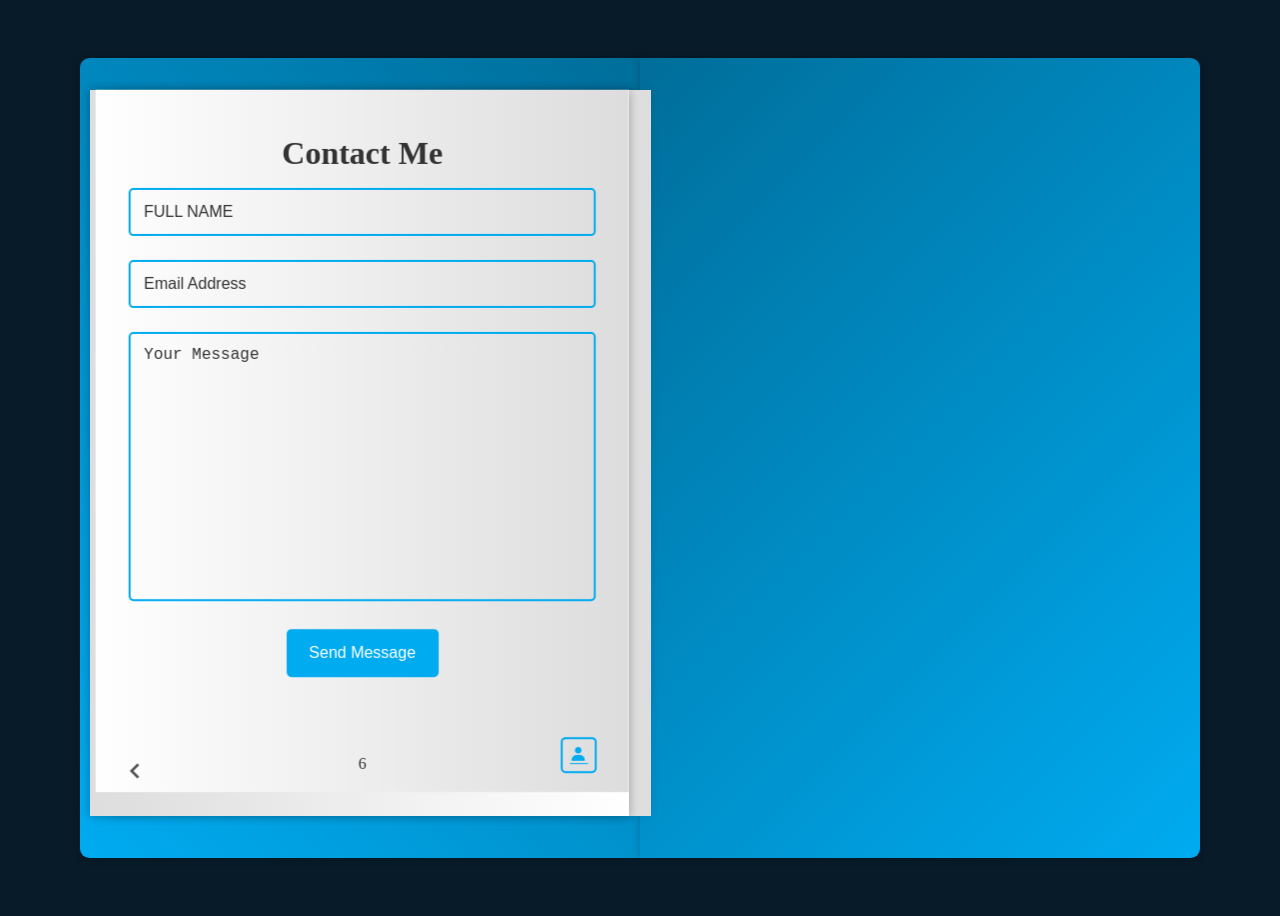
<file: index.html>
<!DOCTYPE html>
<html lang="en">
<head>
    <meta charset="UTF-8">
    <meta name="viewport" content="width=device-width, initial-scale=1.0">
    <title>Document</title>
    <meta http-equiv="X-UA-Compatible" content="IE-edge">
    <link rel="stylesheet" href="style.css">
    <link href='https://unpkg.com/boxicons@2.1.4/css/boxicons.min.css' rel='stylesheet'>
</head>
<body>
    <div class="wrapper">
        <div class="cover cover-left"></div>
        <div class="cover cover-right turn"></div>
        <div class="book">
            <div class="book-page page-left">
                <div class="profile-page">
                    <img src="IMAGES/WhatsApp Image 2023-11-01 at 15.25.43.jpeg" alt="">
                    <h1>varsha karanam</h1>
                    <h3>web developer</h3>
                    <div class="social-media">
                        <a href="https://github.com/Varshakaranam18"><i class='bx bxl-github'></i></a>
                            <a href="https://www.linkedin.com/in/varsha-karanam-a37a53289/"><i class='bx bxl-linkedin-square'></i></a>
                            

                    </div>
                    <p>Hi, I'm Varsha Karanam,Proficient in C/C++, Java, Python, and a range of web technologies (HTML, CSS, React, JavaScript, Angular, Express.js). Skilled in MongoDB, SQL, and certified in Docker/Kubernetes. Expertise in Numpy, Pandas, Tensorflow, and Pytorch for Speech Processing, Image Processing, Data Analysis, and NLP. Eager to apply this diverse skill set to drive real-world project success and contribute to your team.</p>
                    <div class="btn-box">
                        <a href="/Users/varshakaranam/Documents/personal portfolio/IMAGES/varsha karanam_resume.pdf" download="Varsha_Karanam_CV.pdf" class="btn">Download CV</a>
                        <a href="#" class="btn contact-me">Contact me</a>
                    </div>
                </div>

            </div>
            <div class="book-page page-right turn  " id="turn-1">
                <div class="page-front">
                    <h1 class="title">Education</h1>
                    <div class="workeduc-box">
                        <div class="workeduc-content">
                            <span class="year"><i class='bx bxs-calendar'></i>2023-2025</span>
                            <h3>Indiana University Bloomington</h3>
                            <p>Masters In Computer science</p>
                        </div>
                        <div class="workeduc-content">
                            <span class="year"><i class='bx bxs-calendar'></i>2019-2023</span>
                            <h3>SSN COLLEGE OF ENGINEERING</h3>
                            <p>Bachelor's In Information Technology</p>
                        </div>

                    </div>
                    <span class="number-page">1<span>
                        <span class="nextprev-btn" data-page="turn-1"><i class='bx bx-chevron-right'></i></span>
                </div>
                <div class="page-back">
                    <h1 class="title">Certifications</h1>
                    <div class="workeduc-box">
                        <div class="workeduc-content">
                            <span class="year"><i class='bx bxs-calendar'></i>2023</span>
                            <h3>Software Engineering Job Simulation</h3>
                            <p>SKILLS: Open Source Software, Software Engineering, Python</p>
                        </div>
                        <div class="workeduc-content">
                            <span class="year"><i class='bx bxs-calendar'></i>2022</span>
                            <h3>Web Development Bootcamp</h3>
                            <p>SKILLS: React.js, Express.js, Javascript, MongoDB</p>
                        </div>

                    </div>
                    <span class="number-page">2<span>
                        <span class="nextprev-btn back" data-page="turn-1"><i class='bx bx-chevron-left'></i></span>
                </div>

            </div>
            <div class="book-page page-right turn" id="turn-2">
                <div class="page-front">
                    <h1 class="title">
                        My Services
                    </h1>
                    <div class="services-box">
                        <div class="services-content">
                            <i class="bx bx-code-alt"></i>
                            <h3>Software Engineer</h3>
                            <p>"Versatile software engineer with proficiency across the development spectrum, delivering tailored solutions using cutting-edge technologies. Specializing in full-stack development, problem-solving, and client-focused innovation."</p>
                            
                        </div>
                        <div class="services-content">
                            <i class="bx bx-code-alt"></i>
                            <h3>Backend Engineer</h3>
                            <p>"Specialized backend engineer adept at architecting robust systems and APIs for seamless functionality. Proficiency in database management, server-side logic, and optimizing backend performance for scalable solutions."</p>
                            
                        </div>
                        <div class="services-content">
                            <i class="bx bx-code-alt"></i>
                            <h3>Front End Developement</h3>
                            <p>"Frontend specialist crafting intuitive user experiences through responsive designs and interactive interfaces. Proficient in modern frameworks and technologies to create visually compelling, user-centric web applications."</p>
                            
                        </div>
                        <div class="services-content">
                            <i class="bx bx-code-alt"></i>
                            <h3>Full Stack Developer</h3>
                            <p>"Comprehensive full-stack development expertise spanning frontend, backend, and databases. Proficient in modern technologies and frameworks to deliver tailored, end-to-end solutions for diverse project needs."</p>
                            
                        </div>
                    </div>
                    <span class="number-page">3<span>
                        <span class="nextprev-btn" data-page="turn-2"><i class='bx bx-chevron-right'></i></span>
                </div>
                <div class="page-back">
                    <h1 class="title">
                        My Skills
                    </h1>
                    <div class="skills-box">
                        <div class="skills-content">
                            <h3>FrontEnd Development</h3>
                            <div class="content">
                            <span><i class='bx bxl-html5'></i>HTML</span>
                            <span><i class="bx bxl-css3"></i>CSS</span>
                            <span><i class="bx bxl-javascript"></i>JS</span>
                            <span><i class="bx bxl-angular"></i>Angular</span>
                            <span><i class="bx bxl-react"></i>React</span>
                            <span><i class="bx bxl-bootstrap"></i>Bootstrap</span>
                        </div>
                        </div>
                        <div class="skills-content">
                            <h3>BackEnd Development</h3>
                            <div class="content">
                            <span><i class="bx bxl-python"></i>python</span>
                            <span><i class="bx bxl-java"></i>java</span>
                            <span><i class='bx bxl-c-plus-plus'></i>c++</span>
                            <span><i class="bx bxl-nodejs"></i>Node</span>
                            
                        </div>
                        </div>
                        <div class="skills-content">
                            <h3>UI/UX</h3>
                            <div class="content">
                            <span><i class="bx bxl-figma"></i>Figma</span>
                            
                        </div>
                        </div>
                    </div>
                    <span class="number-page">4</span>
                    <span class="nextprev-btn back" style="left:1.5rem" data-page="turn-2"><i class='bx bx-chevron-left'></i></span>
                </div>
            </div>
            <div class="book-page page-right turn" id="turn-3">
                <div class="page-front">
                    <h1 class="title">
                         Latest Projects
                    </h1>
                    <div class="services-box">
                        <div class="services-content">
                            <i class="bx bx-code-alt"></i>
                            <h3>SOCIAL MEDIA API USING FAST API</h3>
                            <p>Developed RESTful endpoints managing HTTP methods for data operations, integrated PostgreSQL for optimized data storage, and conducted rigorous Postman testing to ensure API functionality and data integrity.</p>
                            
                        </div>
                        <div class="services-content">
                            <i class="bx bx-code-alt"></i>
                            <h3>ACCUMENIA- A LEARNING MANAGEMENT SYSTEM</h3>
                            <p>Led educational web app development using React, Firebase, and Express for lessons, tracking, and collaboration. Implemented Firebase security and crafted a React-Express analytics dashboard for data-driven teaching enhancements.</p>
                            
                        </div>
                        <div class="services-content">
                            <i class="bx bx-code-alt"></i>
                            <h3>PERSONAL PORTFOLIO</h3>
                            <p>Crafted a responsive portfolio site with HTML, CSS, and JavaScript, highlighting projects and skills. Enabled resume download and added a contact form for seamless communication.</p>
                            
                        </div>

                    </div>
                    <span class="number-page">5<span>
                        <span class="nextprev-btn" data-page="turn-3"><i class='bx bx-chevron-right'></i></span>
                    </div>
                    <div class="page-back">
                        <h1 class="title">
                             Contact Me
                        </h1>
                        <div class="contact-box">
                            <form action="">
                                <input type="text" class="field" placeholder="FULL NAME" required>
                                <input type="email" class="field" placeholder="Email Address" required>
                                <textarea name="" id="" cols="30" rows="10" class="field" placeholder="Your Message" required></textarea>
                                <input type="submit" class="btn" value="Send Message">
                            </form>
                        </div>
                        <span class="number-page">6</span>
                    <span class="nextprev-btn back" style="left:1.5rem" data-page="turn-3"><i class='bx bx-chevron-left'></i></span>
                    <a href="#" class="back-profile">
                        <p>Profile</p>
                        <i class='bx bxs-user'></i>
                    </a>
                        </div>

        </div>
    </div>
    <script src="script.js"></script>
</body>
</html>
</file>
<file: style.css>
@import url("https://fonts.googleapis.com/css2?family=Poppins:wght@300;400;500;600;700;800;900&display=swap")
* {
   margin:0;
   padding:0;
   box-sizing:border-box;
   text-decoration:none;
   border:none;
   outline:none;
   font-family:"Poppins", sans-serif;
}
:root{
   --bg-color:#081b29;
   --main-color:#00abf0;
   --text-color:#333;
   --second-text-color:#555;
   --white-color:#fff;
   --cover-color:linear-gradient(45deg,#00abf0,#006e9a);
   --pages-color:linear-gradient(90deg,#fff,#ddd);
   --border:.125rem solid #00abf0;
   --box-shadow:0 0 .6rem rgba(0,0,0,.2);
}
body{
   display:flex;
   justify-content:center;
   align-items:center;
   min-height:100vh;
   background:var(--bg-color);
   color:var(--text-color);
   overflow: hidden;
}
.wrapper{
   position:relative;
   width:66rem;
   height: 46rem;
   padding: 2rem;
   
   
}

.cover {
   position:absolute;
   width:50%;
   height:100%;
   top:0;
   left: 0;
   background:var(--cover-color);
   box-shadow:var(--box-shadow);
   border-top-left-radius: .6rem;
   border-bottom-left-radius:.6rem;
   transform-origin: right;
}
.cover.cover-left{
   z-index:-1;
}

.cover.cover-right.turn{
   transform: rotateY(180deg);

}
.book{
   position:relative;
   width:100%;
   height:100%;
   display:flex;
   perspective: 250rem;

}
.book .book-page{
   position:absolute;
   width:45%;
   height:90%;
   background:var(--pages-color);
   box-shadow:0 0 .6rem rgba(0,0,0,.1);
   display:flex;
   padding:2rem;
}
.profile-page{
   display:flex;
   flex-direction:column;
   justify-content:center;
   align-items: center;
 

}
.profile-page img{
 max-width:180px;
 border-radius:50%;
 border:.25rem solid var(--main-color);
 margin-bottom:.8rem;
}
.profile-page h1{
   font-size:2.7rem;
   line-height: 1;
}
.profile-page h3{
   font-size: 1.5rem;
   color:var(--main-color);
}
.profile-page .social-media{
   margin: .6rem 0 .8rem;
}
.profile-page .social-media a{
   display: inline-flex;
   justify-content: center;
   align-items: center;
   width:2.5rem;
   height:2.5rem;
   background:transparent;
   border:var(--border);
   border-radius: 50%;
   font-size: 1.3rem;
   color:var(--main-color);
   margin: 0 .2rem;
   transition: .5s;

}
.profile-page .social-media a:hover{
   background: var(--main-color);
   color:var(--white-color);
}
.profile-page p{
   text-align: justify;
}
.btn{
   display: inline-flex;
   justify-content: center;
   align-items: center;
   width:9.5rem;
   height:3rem;
   background: var(--main-color);
   border:var(--border);
   border-radius: .3rem;
   font-size: 1rem;
   color:var(--white-color);
   font-weight: 500;
   margin: 0 1rem;
   transition: .5s;

}
.btn:hover{
   background: transparent;
   color:var(--main-color);
}
.profile-page .btn-box{
   margin-top: 1.2rem;
}
.btn-box .btn:nth-child(2)
{
   background: transparent;
   color:var(--main-color);
}
.btn-box .btn:nth-child(2):hover{
   background: var(--main-color);
   color: var(--white-color);
}
.book-page.page-right{
   position:absolute;
   right:0;
   transform-style: preserve-3d;
   transform-origin: left;
   transition: transform 2s cubic-beizer(.665,.055,.375,1);
}

.book-page.page-right.turn{
   transform:rotateY(-180deg);
}
.book-page .page-front,.book-page .page-back{
position: absolute;
top:0;
left:0;
width:90%;
height:90%;
background:var(--pages-color);
padding: 1.5rem ;
}
.book-page .page-front{
   transform:rotateY(0deg) translateY(1px);
}
.book-page .page-back{
   transform: rotateY(180deg) translateZ(1px);
}
.title{
   text-align: center;
   margin-bottom: 1rem;
}
.workeduc-box{
   border-left: var(--border);
}
.workeduc-content .year{
   color:var(--main-color);
}
.workeduc-content .year i { 
   margin-right: .4rem;

}
.workeduc-box .workeduc-content{
   position:relative;
   padding-left:1.6rem;
   margin-bottom: 1.2rem;
}
.workeduc-box .workeduc-content::before{
   content:'';
   position:absolute;
   top:0;
   left: -0.65rem;
   width:1.2rem;
   height:1.2rem;
   background: var(--main-color);
   border-radius: 50%;
}
.number-page{
   position: absolute;
   bottom: 1.2rem;
   left:50%;
   transform: translateX(-50%);
}
.nextprev-btn{
   position:absolute;
   bottom:.3rem;
   left:10.5rem;
   width:2rem;
   height:2rem;
   cursor:pointer;
   font-size: 2rem;
   color:var(--second-text-color);
   display: inline-flex;
   justify-content: center;
   align-items: center;
   transition:.5s;

}
.nextprev-btn:hover{
   color:var(--main-color);
}
.nextprev-btn.back{
   left:-13.5rem;
}
.services-box{
   display:flex;
   flex-wrap:wrap;
   gap:1.5rem;
}
.services-box .services-content {
   flex: 1 1 10rem;
   border:var(--border);
   border-radius: .5rem;
   padding: .5rem .3rem 0.8rem;
   text-align: center;
   transition: .3s ease;
}
.services-box .services-content:hover{
    box-shadow: var(--box-shadow);
}
.services-content i{
   font-size: 2.5rem;
   color:var(--main-color);
}
.services-content h3{
   font-size:1.1rem;
}
.services-content p{
   margin: .2rem 0 .8rem;
}
.services-content .btn{
   width:8rem;
   height:2.5rem;
}
.skills-box{
   display: flex;
   flex-wrap: wrap;
   gap:1.5rem;
}
.skills-box .skills-content{
   flex: 1 1 20rem;
}
.skiils-content h3{
   font-size:1.3rem;
   line-height: 1;
   margin-bottom: .6rem;
}
.skiils-content .content{
   display: flex;
   flex-wrap: wrap;
   gap:.8rem;
}
.skills-content .content span{
   display:inline-flex;
   flex-direction: column;
   justify-content: center;
   align-items: center;
   width:6rem;
   height:5rem;
   border:var(--border);
   border-radius: .3rem;
   font-weight: 600;
   transition: .3s ease;
}
.skills-content .content span:hover{
   box-shadow: var(--box-shadow);
}

.skiils-content .content span i{
   font-size: 3rem;
   color:var(--main-color);
}
.contact-box{
   text-align:center;
}
.contact-box .field{
   width:90%;
   background:transparent;
   border:var(--border);
   border-radius:.3rem;
   padding:.8rem;
   font-size:1rem;
   color:var(--text-color);
   margin-bottom: 1.5rem;
}
.contact-box .field::placeholder{
   color:var(--text-color);
}
.contact-box textarea{
   resize:none;
   height:15rem;
}
.contact-box .btn{
   cursor:pointer;
}
.back-profile{
  position:absolute;
  bottom:1.2rem;
  right:2rem;
  width:2rem;
  height:2rem;
  background:transparent;
  border:var(--border);
  border-radius: .3rem;
  font-size:1.1rem;
  color:var(--main-color);
  display:inline-flex;
  justify-content: center;
  align-items: center;
  transition: .5s;
  
}
.back-profile:hover{
   background:var(--main-color);
   color:var(--white-color);
}
.back-profile p{
   position:absolute;
   top:0;
   left:50%;
   transform:translateX(-50%) scale(.5);
   color:var(--main-color);
   font-size: 1rem;
   opacity: 0;
   transition: .5s;
}
.back-profile p:hover{
   opacity:1;
   transform:translateX(-50%) scale(1);
   top:-2.8rem;
}
</file>
